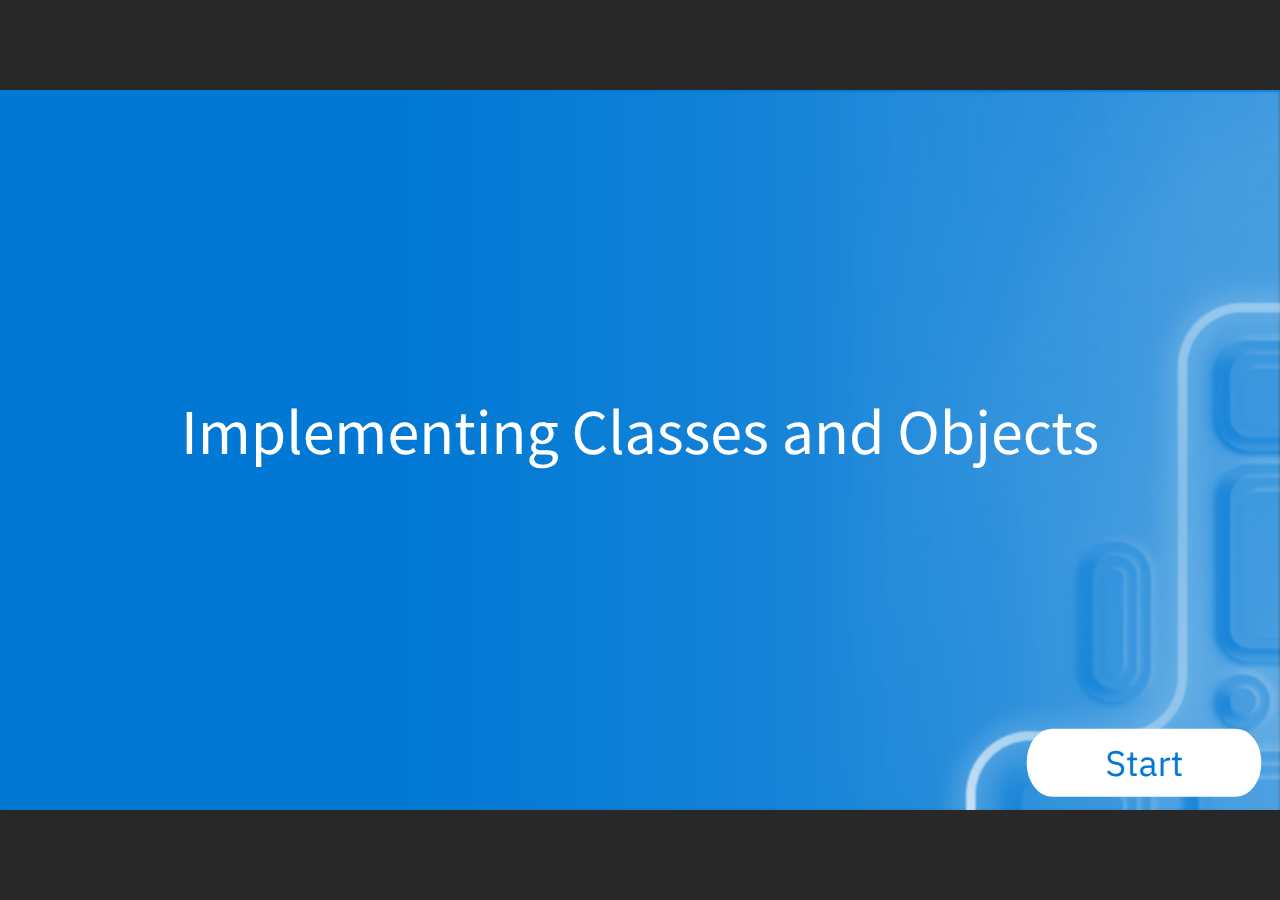
<file: index.html>
﻿<!doctype html>
<html lang="en-US">
<head>
  <meta charset="utf-8">
  <!-- Created using Storyline 360 x64 - http://www.articulate.com  -->
  <!-- version: 3.98.34263.0 -->
  <title>Implementing Classes and Objects</title>
  <meta http-equiv="x-ua-compatible" content="IE=edge"/>
  <meta name="viewport" content="width=device-width,initial-scale=1,user-scalable=no,shrink-to-fit=no,minimal-ui"/>
  <meta name="apple-mobile-web-app-capable" content="yes"/>
  <style>
    html, body { height: 100%; padding: 0; margin: 0 }
    #app { height: 100%; width: 100%; }
  </style>

  <script>
    window.DS = {};
    window.globals = {
      DATA_PATH_BASE: '',
      HAS_FRAME: true,
      HAS_SLIDE: true,

      lmsPresent: false,
      tinCanPresent: false,
      cmi5Present: false,
      aoSupport: false,
      scale: 'noscale',
      captureRc: false,
      browserSize: 'optimal',
      bgColor: '#282828',
      features: 'DropInAcc,DropInBase,DropInCore,DropInInteractions,DropInVideo,JsApiBasics,MathExpressions,MorphTransition,MultipleQuizTracking,SetFocusTrigger',
      themeName: 'unified',
      preloaderColor: '#FFFFFF',
      suppressAnalytics: false,
      productChannel: 'stable',
      publishSource: 'storyline',
      aid: 'aid|ec1426b3-023f-4ed3-86a6-291b0afe7aa1',
      cid: '49b88e4f-1271-45c1-99ad-b357a085078c',
      playerVersion: '3.98.34263.0',
      publishTimestamp: '2025-03-31T22:28:48.5710323Z',
      maxIosVideoElements: 10,
      connectionSettings: { message: 'You%20are%20offline.%20Trying%20to%20reconnect...', useDarkTheme: false, mode: 'disabled' },
      hasFeature: function(feature) {
        return this.features.split(',').includes(feature);
      },
      
      parseParams: function(qs) {
        if (window.globals.parsedParams != null) {
          return window.globals.parsedParams;
        }
        qs = (qs || window.location.search.substr(1)).split('+').join(' ');
        var params = {},
            tokens,
            re = /[?&]?([^=]+)=([^&]*)/g;

        while (tokens = re.exec(qs)) {
          params[decodeURIComponent(tokens[1]).trim()] =
            decodeURIComponent(tokens[2]).trim();
        }
        window.globals.parsedParams = params;
        return params;
      }

    };
  </script>
  <script>
    var isIe11 = ('ActiveXObject' in window || window.MSBlobBuilder != null)
      && window.msCrypto != null && !window.ActiveXObject;
    if (isIe11) {
      window.globals.unsupportedBrowser = true;
      document.write(atob('[base64]'));
    }
  </script>

  <script>
    if (window.globals.hasFeature('NewAiCourseTranslation')) {
      
      
    }
  </script>

  
  <script>window.THREE = { };</script>
  
</head>
<body style="background: #282828" class="cs-HTML theme-unified">
  <!-- 360 -->
  <script>!function(){var e,i=/iPhone/i,o=/iPod/i,n=/iPad/i,t=/\biOS-universal(?:.+)Mac\b/i,r=/\bAndroid(?:.+)Mobile\b/i,a=/Android/i,d=/(?:SD4930UR|\bSilk(?:.+)Mobile\b)/i,p=/Silk/i,l=/Windows Phone/i,u=/\bWindows(?:.+)ARM\b/i,b=/BlackBerry/i,s=/BB10/i,c=/Opera Mini/i,f=/\b(CriOS|Chrome)(?:.+)Mobile/i,h=/Mobile(?:.+)Firefox\b/i,v=function(e){return void 0!==e&&"MacIntel"===e.platform&&"number"==typeof e.maxTouchPoints&&e.maxTouchPoints>1&&"undefined"==typeof MSStream};e=function(e){var m={userAgent:"",platform:"",maxTouchPoints:0};e||"undefined"==typeof navigator?"string"==typeof e?m.userAgent=e:e&&e.userAgent&&(m={userAgent:e.userAgent,platform:e.platform,maxTouchPoints:e.maxTouchPoints||0}):m={userAgent:navigator.userAgent,platform:navigator.platform,maxTouchPoints:navigator.maxTouchPoints||0};var g=m.userAgent,y=g.split("[FBAN");void 0!==y[1]&&(g=y[0]),void 0!==(y=g.split("Twitter"))[1]&&(g=y[0]);var A=function(e){return function(i){return i.test(e)}}(g),w={apple:{phone:A(i)&&!A(l),ipod:A(o),tablet:!A(i)&&(A(n)||v(m))&&!A(l),universal:A(t),device:(A(i)||A(o)||A(n)||A(t)||v(m))&&!A(l)},amazon:{phone:A(d),tablet:!A(d)&&A(p),device:A(d)||A(p)},android:{phone:!A(l)&&A(d)||!A(l)&&A(r),tablet:!A(l)&&!A(d)&&!A(r)&&(A(p)||A(a)),device:!A(l)&&(A(d)||A(p)||A(r)||A(a))||A(/\bokhttp\b/i)},windows:{phone:A(l),tablet:A(u),device:A(l)||A(u)},other:{blackberry:A(b),blackberry10:A(s),opera:A(c),firefox:A(h),chrome:A(f),device:A(b)||A(s)||A(c)||A(h)||A(f)},any:!1,phone:!1,tablet:!1};return w.any=w.apple.device||w.android.device||w.windows.device||w.other.device,w.phone=w.apple.phone||w.android.phone||w.windows.phone,w.tablet=w.apple.tablet||w.android.tablet||w.windows.tablet,w}(),"object"==typeof exports&&"undefined"!=typeof module?module.exports=e:"function"==typeof define&&define.amd?define((function(){return e})):this.isMobile=e}();
    window.isMobile.apple.tablet = window.isMobile.apple.tablet ||
      (navigator.platform === 'MacIntel' && navigator.maxTouchPoints > 1);
    window.isMobile.apple.device = window.isMobile.apple.device || window.isMobile.apple.tablet;
    window.isMobile.tablet = window.isMobile.tablet || window.isMobile.apple.tablet;
    window.isMobile.any = window.isMobile.any || window.isMobile.apple.tablet;
  </script>

  <div id="focus-sink" tabindex="-1"></div>

  <div id="preso"></div>
  <script>
    (function() {

      var classTypes = [ 'desktop', 'mobile', 'phone', 'tablet' ];

      var addDeviceClasses = function(prefix, testObj) {
        var curr, i;
        for (i = 0; i < classTypes.length; i++) {
          curr = classTypes[i];
          if (testObj[curr]) {
            document.body.classList.add(prefix + curr);
          }
        }
      };

      var params = window.globals.parseParams(),
          isDevicePreview = params.devicepreview === '1',
          isPhoneOverride = params.deviceType === 'phone' || (isDevicePreview && params.phone == '1'),
          isTabletOverride = (params.deviceType === 'tablet' || isDevicePreview) && !isPhoneOverride,
          isMobileOverride = isPhoneOverride || isTabletOverride;

      var deviceView = {
        desktop: !window.isMobile.any && !isMobileOverride,
        mobile: window.isMobile.any || isMobileOverride,
        phone: isPhoneOverride || (window.isMobile.phone && !isTabletOverride),
        tablet: isTabletOverride || window.isMobile.tablet
      };

      window.globals.deviceView = deviceView;
      window.isMobile.desktop = !window.isMobile.any;
      window.isMobile.mobile = window.isMobile.any;

      addDeviceClasses('view-', deviceView);

    })();
  </script>
  
  <script src='story_content/triggers.js' type=text/javascript></script>
<script src='story_content/user.js' type=text/javascript></script>
  <div class="slide-loader"></div>

  <script>
    var doc = document, loader = doc.body.querySelector('.slide-loader'); [ 1, 2, 3 ].forEach(function(n) { var d = doc.createElement('div'); d.style.backgroundColor = window.globals.preloaderColor; d.classList.add('mobile-loader-dot'); d.classList.add('dot' + n); loader.appendChild(d); });
  </script>

  <div class="mobile-load-title-overlay" style="display: none">
    <div class="mobile-load-title">Implementing Classes and Objects</div>
  </div>

  <div class="mobile-chrome-warning"></div>

  
<style>
  .warn-connection-dialog {
    display: none;
    background: transparent;
    pointer-events: all;
    position: fixed;
    left: 0;
    top: 0;
    width: 100%;
    height: 100%;
    z-index: 999;
  }

  .warn-connection-content {
    pointer-events: all;
    border-radius: 4px;
    background: white;
    border: 1px solid #E7E7E7;
    color: #333333;
    box-shadow: 0 2px 4px rgba(0, 0, 0, 0.25);
    transition: all 150ms ease-out;
    position: absolute;
    white-space: nowrap;
  }

  .view-phone.is-landscape .warn-connection-content {
    left: 23px;
    bottom: 23px;
  }

  .view-tablet.is-landscape .warn-connection-content {
    left: 50%;
    top: 20px;
    transform: translateX(-50%);
  }

  .view-mobile.is-portrait .warn-connection-content {
    transform: translate(-50%, calc(-100% - 15px));
  }

  .warn-connection-content p {
    display: inline-block;
    margin: 0 8px 0 0;
    line-height: 33px;
    font-size: 11px;
  }

  .warn-connection-content svg {
    position: relative;
    vertical-align: middle;
    margin: 0 2px 2px 8px;
  }

  .view-desktop .warn-connection-content {
    left: 1.5em;
    bottom: 1.5em;
  }

  .view-desktop .warn-connection-content p {
    font-size: 1.1em;
  }

  .is-offline .warn-connection-dialog {
    display: block;
  }

  .is-offline .cs-panel * {
    pointer-events: none !important;
  }

  .is-offline .cs-panel {
    pointer-events: all !important;
  }

  .is-offline #nav-controls * {
    pointer-events: none !important;
  }

  .is-offline #nav-controls {
    pointer-events: all !important;
  }
</style>

<div class="warn-connection-dialog" role="alertdialog" aria-modal="true" tabindex="0" aria-labelledby="warn-connection-message">
  <div class="warn-connection-content">
    <svg width="17" height="15" viewBox="0 0 17 15" xmlns="http://www.w3.org/2000/svg">
      <path fill="#8F0000" stroke="white" d="M16.07,12.98 L15.88,12.23 L9.51,1.21 C8.97,0.26,7.6,0.26,7.06,1.21 L0.69,12.23 C0.15,13.16,0.81,14.36,1.91,14.36 H14.65 C15.47,14.36,16.05,13.7,16.07,12.98 Z"/>
      <path fill="white" stroke="white" d="M8.58,5.5 C8.35,5.28,8.5,5.35,8.21,5.32 C8.09,5.35,7.97,5.49,7.96,5.67 C7.97,5.79,7.98,5.92,7.98,6.04 L7.98,6.04 C7.99,6.17,8,6.31,8.01,6.43 L8.01,6.44 C8.03,6.92,8.06,7.41,8.09,7.9 L8.09,7.9 C8.12,8.39,8.14,8.88,8.17,9.37 C8.17,9.39,8.18,9.42,8.2,9.44 C8.23,9.46,8.25,9.47,8.28,9.47 C8.31,9.47,8.34,9.46,8.35,9.44 C8.37,9.43,8.38,9.4,8.39,9.35 L8.39,9.34 C8.39,9.24,8.4,9.15,8.4,9.05 L8.4,9.05 C8.41,8.96,8.41,8.86,8.42,8.75 C8.43,8.44,8.45,8.12,8.47,7.81 L8.47,7.81 C8.49,7.49,8.51,7.18,8.53,6.87 C8.55,6.46,8.56,6.05,8.59,5.64 L8.6,5.62 C8.6,5.57,8.59,5.53,8.58,5.5 L8.21,5.32 Z"/>
      <circle fill="white" stroke="white" cx="8.3" cy="11.35" r="0.3"/>
    </svg>
    <p id="warn-connection-message">You are offline. Trying to reconnect...</p>
  </div>
</div>

<script>
  (function() {
    window.DS.connection = {
      warningShown: false,
      assets: {},
      loadingAssetGroup: false,
      retryDelay: 500
    };

    var connectionSettings = window.globals.connectionSettings || {};

    var useConnectionMessages = window.AbortController != null &&
      window.location.protocol != 'file:' &&
      connectionSettings.mode === 'normal';

    window.DS.connection.useConnectionMessages = useConnectionMessages;

    var assetCount = 0;
    var checkLoadedId;


    if (useConnectionMessages && connectionSettings != null) {
      var contentEl = document.querySelector('.warn-connection-content');
      var messageEl = contentEl.querySelector('p');

      if (connectionSettings.useDarkTheme) {
        contentEl.style.borderColor = '#BABBBA';
        contentEl.style.backgroundColor = '#282828';
        contentEl.style.color = '#FFFFFF';
      }

      if (connectionSettings.message != null) {
        messageEl.textContent = window.decodeURIComponent(connectionSettings.message);
      }
    }

    function checkAssetsReady() {
      for (var i in DS.connection.assets) {
        if (!DS.connection.assets[i].success) {
          return false;
        }
      }
      return true;
    }

    function stopAssetGroup() {
      if (!useConnectionMessages) { return; }

      assetCount = 0;

      DS.connection.oldAssetGroup = DS.connection.assets;
      DS.connection.assets = {};
      DS.connection.loadingAssetGroup = false;
      clearInterval(checkLoadedId);
    }

    function startAssetGroup() {
      if (!useConnectionMessages) { return; }
      var ticks = 0;
      clearInterval(checkLoadedId);
      checkLoadedId = setInterval(function() {
        var loaded = 0;
        if (assetCount === 0 && loaded === 0) {
          clearInterval(checkLoadedId);
          return;
        }

        for (var i in DS.connection.assets) {
          if (DS.connection.assets[i].success) {
            loaded++;
          }
        }

        if (assetCount === loaded && checkAssetsReady()) {
          for (var i in DS.connection.assets) {
            if (DS.connection.assets[i].action) {
              DS.connection.assets[i].action();
            }
          }
          hideWarning();
          stopAssetGroup();
        }
      }, 100)
    }

    function requiredAsset(url, action, retry, type) {
      if (!useConnectionMessages) { return; }
      if (DS.connection.assets[url]) { return; }

      DS.connection.assets[url] = {
        success: false, action: action, retry: retry, type: type
      };
      assetCount = Object.keys(DS.connection.assets).length;
      if (!DS.connection.loadingAssetGroup) {
        startAssetGroup();
      }
      DS.connection.loadingAssetGroup = true;
    }

    function assetLoaded(url) {
      if (!useConnectionMessages) { return; }
      if (DS.connection.assets[url]) {
        DS.connection.assets[url].success = true;
      }
    }

    function assetFailed(url) {
      if (!useConnectionMessages) { return; }
      if (!DS.connection.assets[url]) {
        if (/\.js$/.test(url) && url.indexOf('transcripts') === -1) {
          setTimeout(function() {
            if (DS.connection.lastSlideLoaded != null) {
              DS.connection.lastSlideLoaded();
            }
          }, DS.connection.retryDelay);
        }
        return;
      }
      if (!DS.connection.warningShown) { showWarning(); }
      if (DS.connection.assets[url].retry) {
        setTimeout(function() {
          if (!DS.connection.assets[url].success) {
            DS.connection.assets[url].retry()
          }
        }, DS.connection.retryDelay);
      }
    }

    function hideWarning() {
      document.body.classList.remove('is-offline');
      DS.connection.warningShown = false;
      enableKeys();
    }
    DS.connection.hideWarning = hideWarning

    function showWarning(btn) {
      document.body.classList.add('is-offline')
      DS.connection.warningShown = true;
      updateWarningPosition();
      disableKeys();
    }

    function updateWarningPosition() {
      if (!DS.connection.warningShown) {
        return;
      }

      var isPortrait = document.body.classList.contains('is-portrait');
      var isMobile = document.body.classList.contains('view-mobile');
      var warningEl = document.querySelector('.warn-connection-content');

      if (isPortrait && isMobile) {
        var slide = document.querySelector('.primary-slide');
        var slideRect = slide != null
          ? slide.getBoundingClientRect()
          : { top: window.innerHeight, left: 0, width: window.innerWidth };

        warningEl.style.top = `${slideRect.top}px`
        warningEl.style.left = `${slideRect.left + slideRect.width / 2}px`
      } else {
        warningEl.style.top = null;
        warningEl.style.left = null;
      }

      window.requestAnimationFrame(updateWarningPosition);
    }

    function onDisableKeyDown(e) {
      e.preventDefault();
      e.stopImmediatePropagation();
    }

    function onDisableKeyUp(e) {
      e.preventDefault();
      e.stopImmediatePropagation();
    }

    var accStyle = document.createElement('style');
    var warnDialogEl = document.querySelector('.warn-connection-dialog');

    function disableKeys() {
      if (DS.views && DS.views.nsStack && DS.views.nsStack.length === 1) {
        DS.views.nsStack[0].tabReachable = false
        DS.views.nsStack[0].updateTabIndex(true, true);
      }

      accStyle.innerHTML = '.acc-shadow-dom { display: none; }';
      document.body.appendChild(accStyle);

      warnDialogEl.parentNode.append(warnDialogEl);
      warnDialogEl.focus();
    }

    function enableKeys() {
      accStyle.remove();
      if (DS.views && DS.views.nsStack && DS.views.nsStack.length === 1 && DS.views.nsStack[0].name === '_frame') {
        DS.views.nsStack[0].tabReachable = true;
        DS.views.nsStack[0].updateTabIndex();
      }
    }

    // these will all be noops if the feature flag isn't set in
    // the data and `window.globals.features`
    DS.connection.requiredAsset = requiredAsset;
    DS.connection.assetLoaded = assetLoaded;
    DS.connection.assetFailed = assetFailed;
    DS.connection.stopAssetGroup = stopAssetGroup;
    DS.connection.startAssetGroup = startAssetGroup;
  })();
</script>


  <script>
    
    if (window.autoSpider && window.vInterfaceObject) {
      document.querySelector('.mobile-load-title-overlay').style.display = 'none';
    }
  </script>

  

  <link rel="stylesheet" href="html5/data/css/output.min.css" data-noprefix/>
</body>
<script src="html5/lib/scripts/bootstrapper.min.js"></script>
</html>
</file>
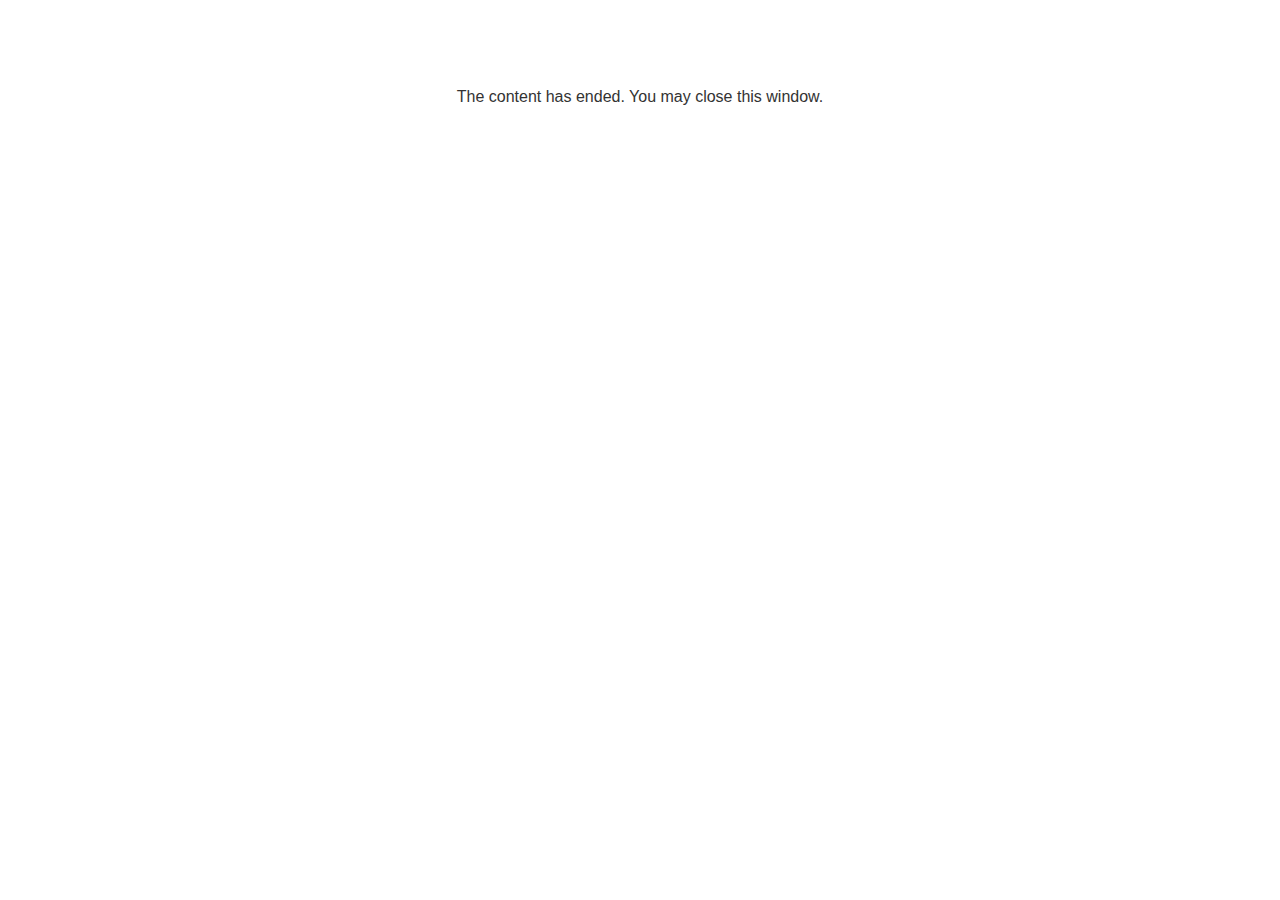
<file: lms/goodbye.html>
<!doctype html>
<html>
<body style="background-color: #ffffff;">

<p role="alert" style="color: #333333;font-family: Lato, articulate, tahoma, arial;font-size: medium;text-align: center;">
<br><br><br><br>
The content has ended. You may close this window.
</p>

</body>
</html>
</file>
